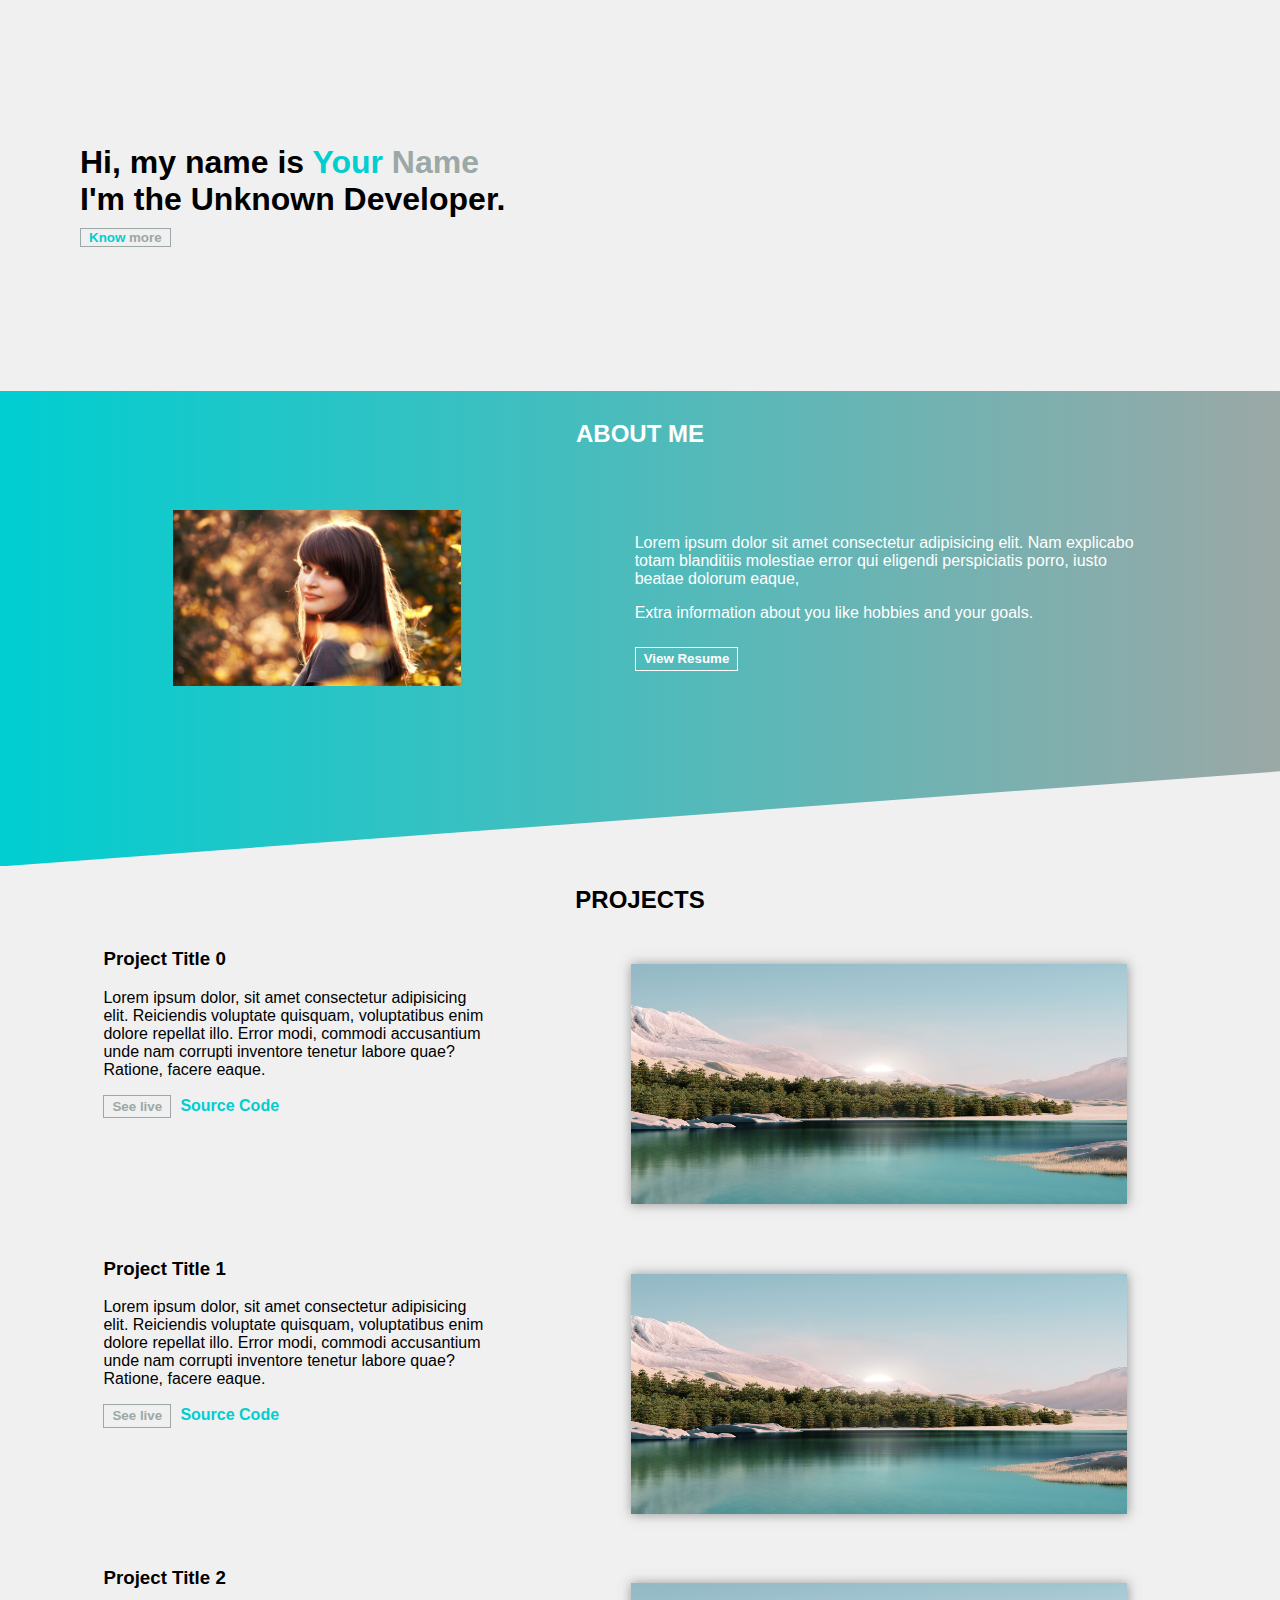
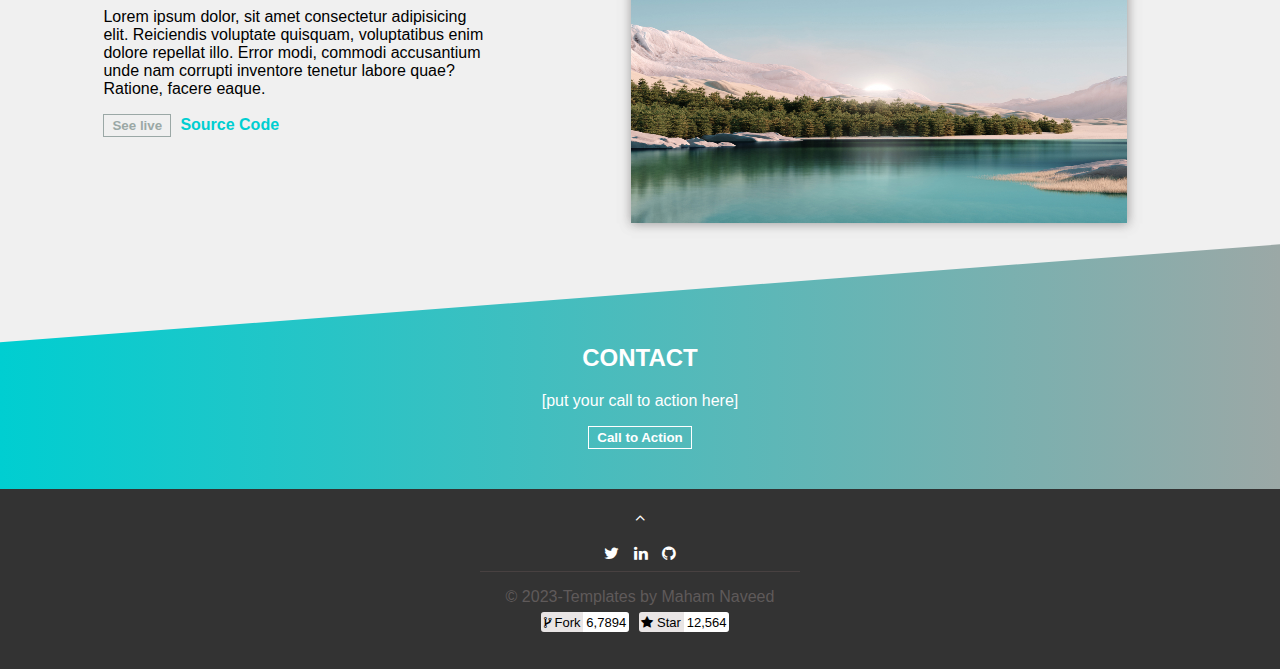
<file: index.html>
<!DOCTYPE html>
<html lang="en">
<head>
    <meta charset="UTF-8">
    <meta name="viewport" content="width=device-width, initial-scale=1.0">
    <title>Portfolio</title>
    <link rel="stylesheet" type="text/css" href="style.css">
    <link rel="stylesheet" href="https://cdnjs.cloudflare.com/ajax/libs/font-awesome/4.7.0/css/font-awesome.min.css">
</head>
<body>

    <header class="sectionone">
        <h1>Hi, my name is <mark class="colorone">Your</mark> <mark class="colortwo">Name</mark>
        <br>I'm the Unknown Developer.</h1>
        <button><mark class="colorone">Know</mark> <mark class="colortwo">more</mark></button>
    </header>
    
    <section class="sectiontwo">
        <h2 style="text-align: center;">ABOUT ME</h2>
        <div class="sections">
            <figure class="firsthalf">
                <img src="/assets/aboutme.jpg" />
            </figure>
    
            <div class="secondhalf">
    
                <p>Lorem ipsum dolor sit amet consectetur adipisicing elit. Nam explicabo totam blanditiis
                    molestiae error qui eligendi perspiciatis porro, iusto beatae dolorum eaque,
                </p>
                <p>Extra information about you like hobbies and your goals.</p>
                <button>View Resume</button>
            </div>
        </div>
    </section>

    <section class="sectionthree">
        <h2 style="text-align: center;">PROJECTS</h2>
        <div class="projects">
    
            <article class="projectsinfo">
                <h3>Project Title 0</h3>
                <p>Lorem ipsum dolor, sit amet consectetur adipisicing elit. Reiciendis voluptate quisquam, voluptatibus
                    enim
                    dolore
                    repellat illo. Error modi, commodi accusantium unde nam corrupti inventore tenetur labore quae? Ratione,
                    facere
                    eaque.</p>
                <button>See live</button>
                <span>Source Code</span>
            </article>
    
            <figure>
                <img src="/assets/mountain.jpg" />
            </figure>
    
        </div>
        <div class="projects">
    
            <article class="projectsinfo">
                <h3>Project Title 1</h3>
                <p>Lorem ipsum dolor, sit amet consectetur adipisicing elit. Reiciendis voluptate quisquam, voluptatibus
                    enim
                    dolore
                    repellat illo. Error modi, commodi accusantium unde nam corrupti inventore tenetur labore quae? Ratione,
                    facere
                    eaque.</p>
                <button>See live</button>
                <span>Source Code</span>
            </article>
            <figure>
    
                <img src="/assets/mountain.jpg" />
            </figure>
    
        </div>
        <div class="projects">
            <article class="projectsinfo">
                <h3>Project Title 2</h3>
                <p>Lorem ipsum dolor, sit amet consectetur adipisicing elit. Reiciendis voluptate quisquam, voluptatibus
                    enim
                    dolore
                    repellat illo. Error modi, commodi accusantium unde nam corrupti inventore tenetur labore quae? Ratione,
                    facere
                    eaque.</p>
                <button>See live</button>
                <span>Source Code</span>
            </article>
            <figure>
    
                <img src="/assets/mountain.jpg" />
            </figure>
    
        </div>
    </section>
    
    
    <section class="contact">
        <h2>CONTACT</h2>
        <p>[put your call to action here]</p>
        <button>Call to Action</button>
    </section>
    
    <footer>
    
        <i class="fa fa-angle-up" style="color:white;margin: 20px;"></i>
        <div>
            <i class="fa fa-twitter" style="color:white;"></i>
            <i class="fa fa-linkedin" style="color:white;margin-left: 10px;margin-right: 10px;"></i>
            <i class="fa fa-github" style="color:white;"></i>
        </div>
        <hr>
        <p>&copy 2023-Templates by Maham Naveed</p>
    
        <div class="containers">
            <div class="boxone">
                <i class="fa fa-code-fork"></i>
                Fork
            </div>
            <div class="boxtwo">6,7894</div>
    
            <div class="boxone">
                <i class="fa fa-star"></i>
                Star
            </div>
            <div class="boxtwo">12,564</div>
        </div>
    
    </footer>
    
</body>
</html>
</file>
<file: style.css>
Body{
    margin: 0%;
    font-family: 'Gill Sans', 'Gill Sans MT', Calibri, 'Trebuchet MS', sans-serif;
    background-color: rgb(240, 240, 240);
}
.sectionone{
    padding-top: 9rem;
    padding-left: 5rem;
    padding-bottom: 9rem;
}
.sectionone h1{
    margin: 0%;
}
mark.colorone{
    color: #00CED1;
    background: none;
}
mark.colortwo{
    color: #9ba8a6;
    background: none;
}
.sectionone button{
    margin-top: 0.6rem;
    border: 0.09rem solid #9ba8a6;
    background-color: transparent;
    font-weight: bold;
    padding-left: 0.5rem;
    padding-right: 0.5rem;
}
.sectiontwo
{
    clip-path: polygon(0 0, 100% 0, 100% 80%, 0 100%);
    background: linear-gradient(to right,#00CED1,#9ba8a6);
    padding-top: 0.6rem;
    padding-bottom: 10rem;
     color:white;
}
.sections {
    display: flex;
    margin-top: 2.1rem;
    justify-content: space-evenly;
    align-items: center;
}
.firsthalf img
{
    height: 11rem;
    width: 18rem;
}
.firsthalf{
 margin-top: 1.8rem;
}
.secondhalf{
   width: 40%;
}
.secondhalf button{
    margin-top: 0.6rem;
    border: 0.09rem solid white;
    background-color: transparent;
    color: white;
    font-weight: bold;
    padding: 0.2rem;
    padding-left: 0.5rem;
    padding-right: 0.5rem;
}
.projects{
    display: flex;
    margin-top: 2.1rem;
    justify-content: space-evenly;
}
.projectsinfo {
  width: 30%;
}
.projectsinfo span{
    color: #00CED1;
    font-weight: bolder;
}
.projects h3{
    margin-top: 0%;
}
.projects img
{
    height: 15rem;
    width: 31rem;
    margin-right: 0.6rem;
    box-shadow: 0.5px 0.5px 10px 0px rgba(139, 137, 137, 0.5),-0.5px -0.5px 10px 0px rgba(139, 137, 137, 0.5); 
}
.projects button{
    border: 0.09rem solid #9ba8a6;
    background-color: transparent;
    color:#9ba8a6;
    font-weight: bold;
    padding: 0.2rem;
    padding-left: 0.5rem;
    padding-right: 0.5rem;
    margin-right: 0.3rem;
}
.contact
{
    background: linear-gradient(to left, #9ba8a6,#00CED1);
    padding-top: 5rem;
    padding-bottom: 2.5rem;
    color:white;
    text-align: center;
    margin-top: 0.07rem;
    clip-path: polygon(0 40%, 100% 0, 100% 100%, 0 100%);
}
.contact button{
    border: 0.09rem solid white;
    background-color: transparent;
    color: white;
    font-weight: bold;
    padding: 0.2rem;
    padding-left: 0.5rem;
    padding-right: 0.5rem;
}
footer
{
    background-color: #333;
    text-align: center;
    padding-bottom: 1.9rem;
}
footer p{
    margin-bottom: 0%;
    color: #5f5a5a;
}
hr{
    height:0.03rem;
    width: 20rem; 
    border:none; 
    background-color:#484141;
}
.containers{
    display: flex;
    background-color:#333;
    justify-content: center;
    padding: 0.36rem; 
}
.boxone,.boxtwo{
 padding: 0.18rem;
font-size: small;
}
.boxone {
     background-color: #e9e5e5;
     border-top-left-radius: 0.18rem;
     border-bottom-left-radius: 0.18rem;
}
.boxtwo{
     background-color: #ffffff;
     margin-right: 0.6rem;
    border-top-right-radius: 0.18rem;
   border-bottom-right-radius: 0.18rem;
}
@media only screen and (max-width: 768px) {
.sections {
    display: flex;
    flex-direction: column;
}
.secondhalf{
    padding-left: 0%;
}
.secondhalf{
   width: 70%;
}
.projects{
    display: flex;
    margin-left: 5rem;
    flex-direction: column;
}
.projectsinfo {
  width: 70%;
}
.projects img
{
    margin-top: 1.25rem;
    height: 9.3rem;
    width: auto; 
}
}
@media only screen and (min-width: 769px)and (max-width: 991px) {
    .projects{
    display: flex;
    margin-top: 2.19rem;
    margin-left: 5rem;
    justify-content: space-evenly;
}
.projectsinfo {
  width: 40%;
}
.projects img
{
    margin-top: 1.25rem;
    height: 15rem;
    width: auto;  
}
}
</file>
